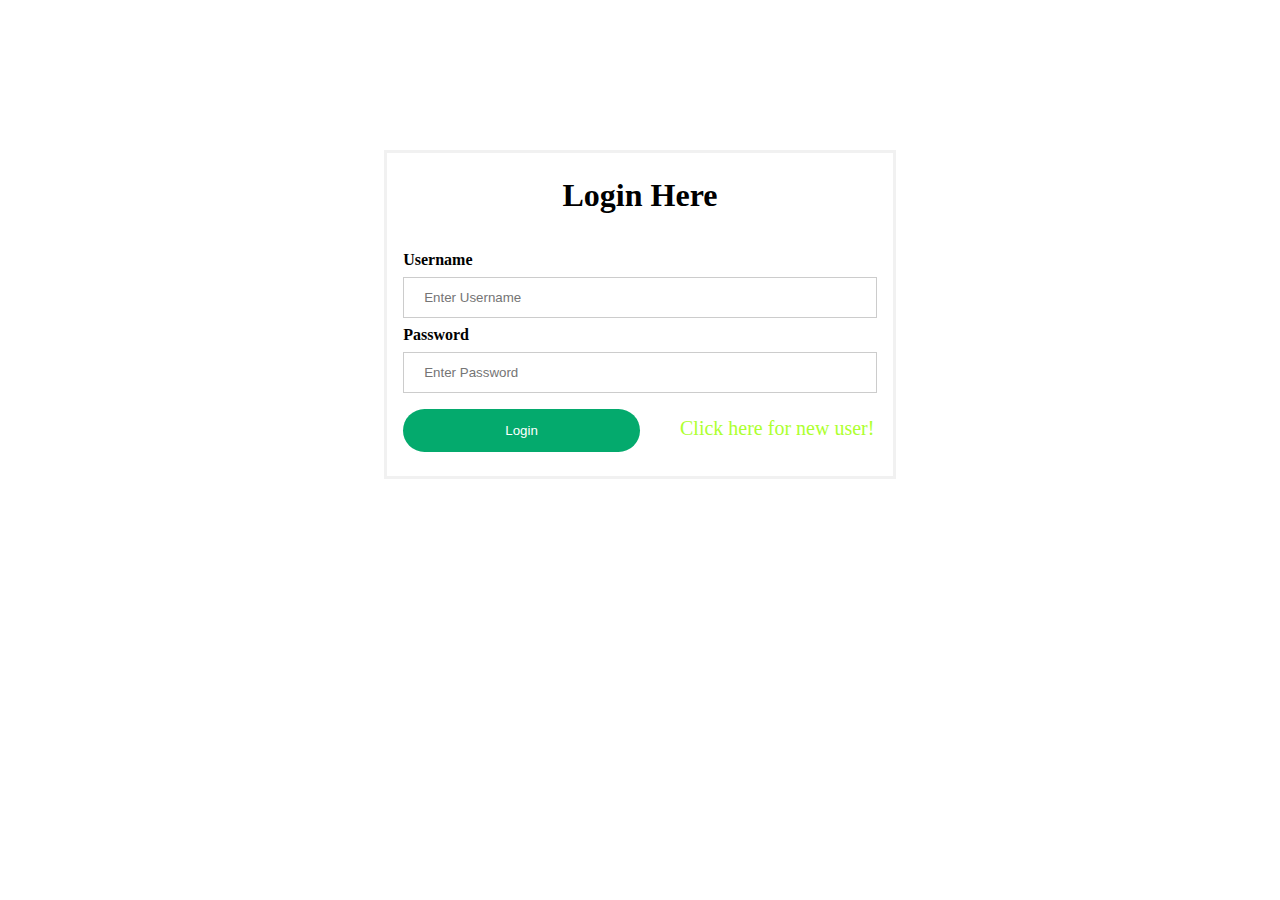
<file: index.html>
<!DOCTYPE html>
<html lang="en">
<head>
    <meta charset="UTF-8">
    <meta http-equiv="X-UA-Compatible" content="IE=edge">
    <meta name="viewport" content="width=device-width, initial-scale=1.0">
    <link rel="stylesheet" href="index.css" />
    <title>Login Page</title>
</head>
    <body>
        <form>
            <div class="headingcontainer">
             <h1>Login Here</h1>
            </div>
          
            <div class="container">
              <label for="uname"><b>Username</b></label>
              <input type="text" placeholder="Enter Username" name="uname" pattern="[^@\s]+@[^@\s]+\.[^@\s]+" title="abc@gmail.com" required>
          
              <label for="psw"><b>Password</b></label>
              <input type="password" placeholder="Enter Password" name="psw"pattern="(?=.*\d)(?=.*[a-z])(?=.*[A-Z]).{8,}" title="Must contain at least one number and one uppercase and lowercase letter, and at least 8 or more characters" required>
          
              <button type="submit">Login</button><a href="Register.html" target="_blank" class="newuser">Click here for new user!</a>
              
            </div>
          
          </form>
        </div>
    </body>
</html>
</file>
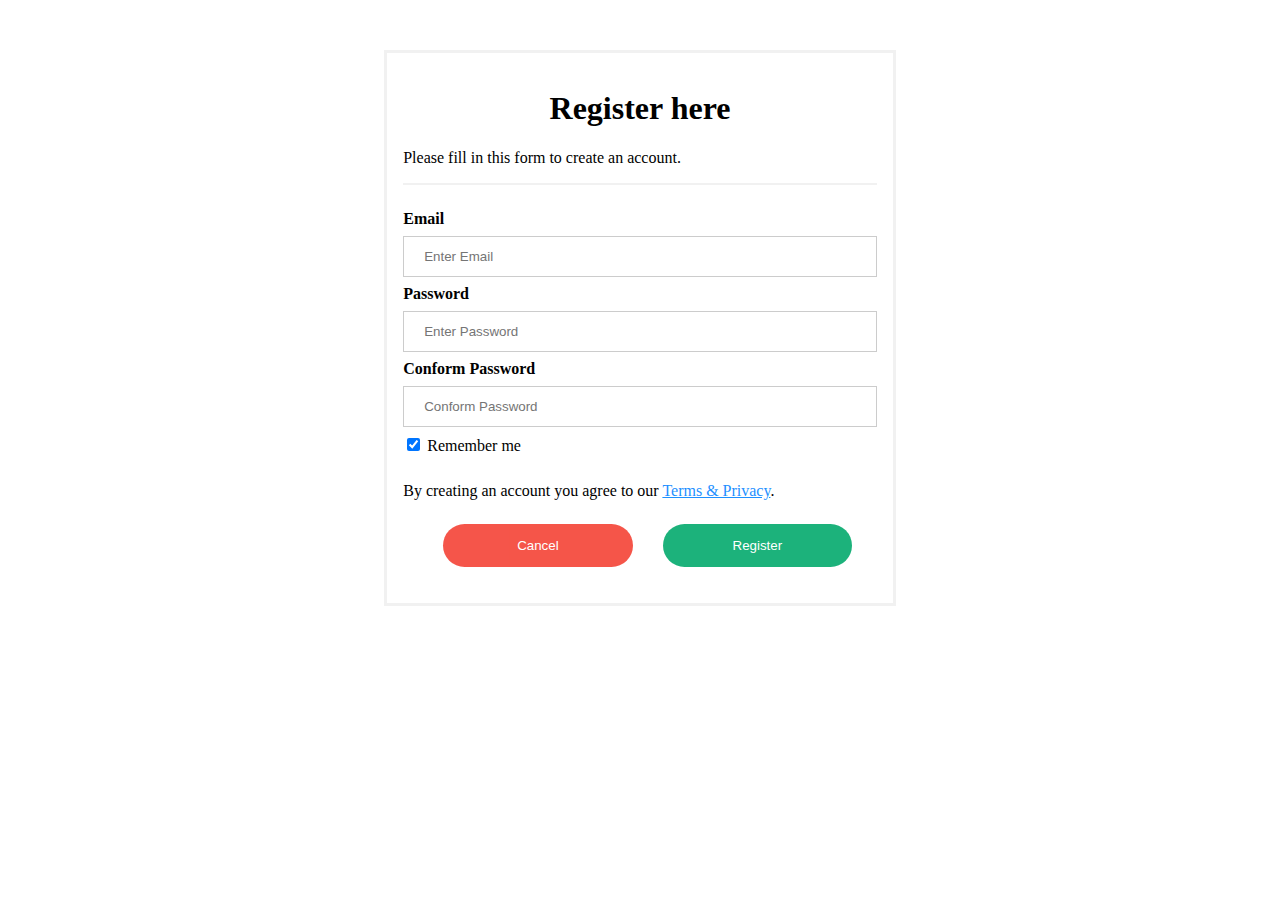
<file: Register.html>
<!DOCTYPE html>
<html lang="en">
<head>
    <meta charset="UTF-8">
    <meta http-equiv="X-UA-Compatible" content="IE=edge">
    <meta name="viewport" content="width=device-width, initial-scale=1.0">
    <link rel="stylesheet" href="Register.css" />
    <title>Registation form</title>
</head>
<body>
    <form class="formcss">
    <div class="container">
        <h1 class="register">Register here</h1>
        <p>Please fill in this form to create an account.</p>
        <hr>

        <label for="email"><b>Email</b></label>
        <input type="text" placeholder="Enter Email" name="email" pattern="[^@\s]+@[^@\s]+\.[^@\s]+" required>

        <label for="psw"><b>Password</b></label>
        <input type="password" placeholder="Enter Password" name="psw" pattern="(?=.*\d)(?=.*[a-z])(?=.*[A-Z]).{8,}" title="Must contain at least one number and one uppercase and lowercase letter, and at least 8 or more characters" required>

        <label for="psw-repeat"><b>Conform Password</b></label>
        <input type="password" placeholder="Conform Password" name="psw-repeat" required>

        <label>
        <input type="checkbox" checked="checked" name="remember" style="margin-bottom:15px"> Remember me
        </label>

        <p>By creating an account you agree to our <a href="#" style="color:dodgerblue">Terms & Privacy</a>.</p>

        <div class="clearfix">
        <button type="button" class="cancelbtn">Cancel</button>
        <button type="submit" class="signupbtn">Register</button>
        </div>
    </div>
    </form>
</body>
</html>
</file>
<file: index.css>
form {
  border: 3px solid #f1f1f1;
  width:40%;
  margin: auto;
  margin-top: 150px;
}


input[type=text], input[type=password] {
  width: 100%;
  padding: 12px 20px;
  margin: 8px 0;
  display: inline-block;
  border: 1px solid #ccc;
  box-sizing: border-box;
}


button {
  background-color: #04AA6D;
  color: white;
  padding: 14px 20px;
  margin: 8px 0;
  border: none;
  cursor: pointer;
  width: 50%; 
  border-radius: 40px;
  display: inline;
}


button:hover {
  opacity: 0.8;
}




.headingcontainer{
  text-align: center;
  margin: 24px 0 12px 0;
}

.container {
  padding: 16px;
}
.newuser{
    font-size: 20px;
    text-align: center;
    color: greenyellow;
    text-decoration: none;
    display: inline;
    margin-left: 40px;
   
}
</file>
<file: Register.css>
.formcss{
    height: 550px;
    border: 3px solid #f1f1f1;
    width:40%;
    margin: auto;
    margin-top: 50px;
    
}
.register{
    text-align: center;
}
input[type=text], input[type=password] {
    width: 100%;
    padding: 12px 20px;
    margin: 8px 0;
    display: inline-block;
    border: 1px solid #ccc;
    box-sizing: border-box;
  }

button {
  background-color: #04AA6D;
  color: white;
  padding: 14px 20px;
  margin: 8px 0;
  border: none;
  cursor: pointer;
  width: 100%;
  opacity: 0.9;
}

button:hover {
  opacity:1;
}


.cancelbtn {
  padding: 14px 20px;
  background-color: #f44336;
  margin-right: 30px;
  margin-left: 40px;
}


.cancelbtn, .signupbtn {
  float: left;
  width: 40%;
  border-radius: 50px;
}


.container {
  padding: 16px;
}

hr {
  border: 1px solid #f1f1f1;
  margin-bottom: 25px;
}
</file>
